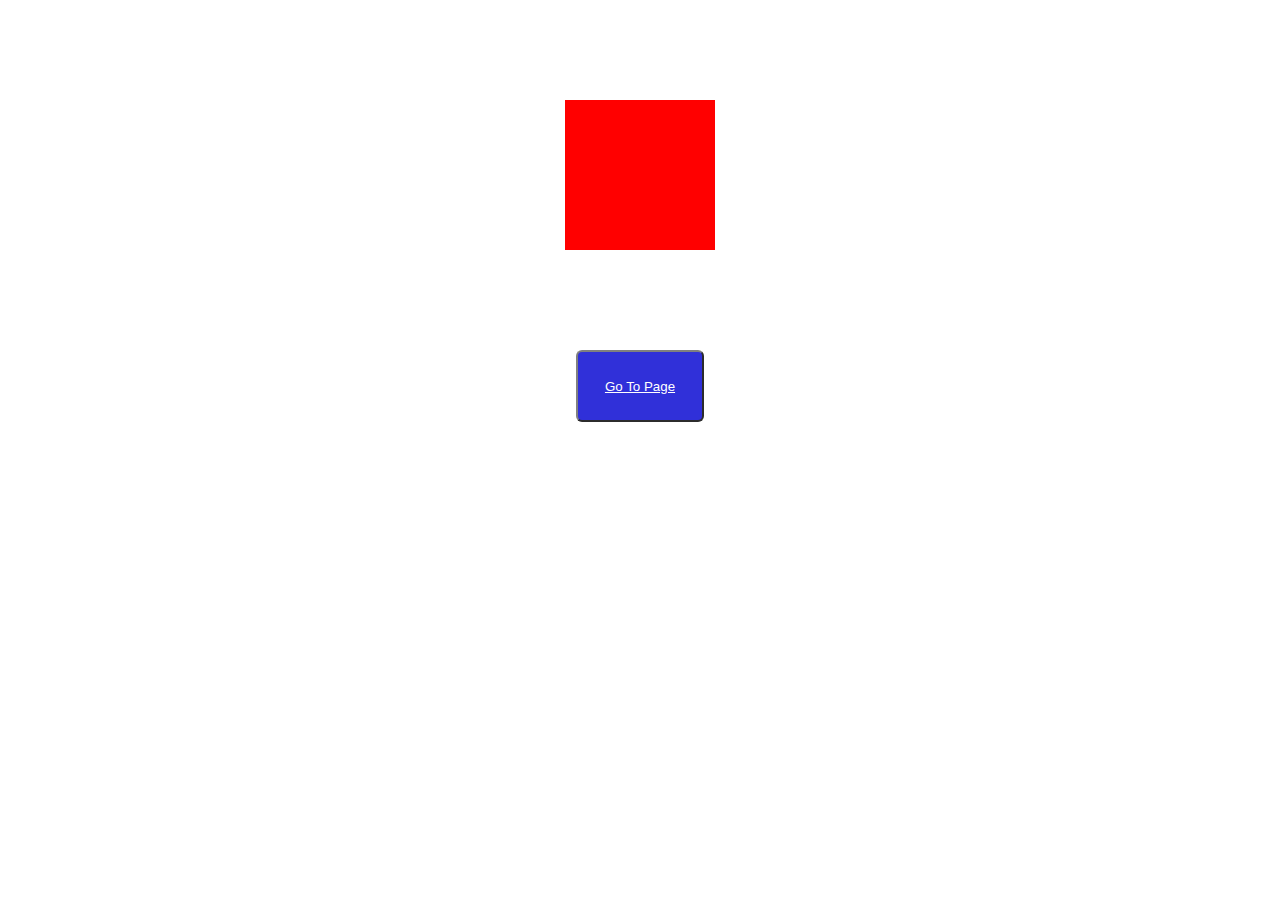
<file: index.html>
<!DOCTYPE html>
<html lang="en">
<head>
    <meta charset="UTF-8">
    <meta http-equiv="X-UA-Compatible" content="IE=edge">
    <meta name="viewport" content="width=device-width, initial-scale=1.0">
    <link rel="stylesheet" href="style.css">
    <title>Document</title>
</head>
<body>
    <div class="box"></div>
    <div align="center"><button class="btn"><a href="./landingpage.html">Go To Page</a></button></div>
</body>
</html>
</file>
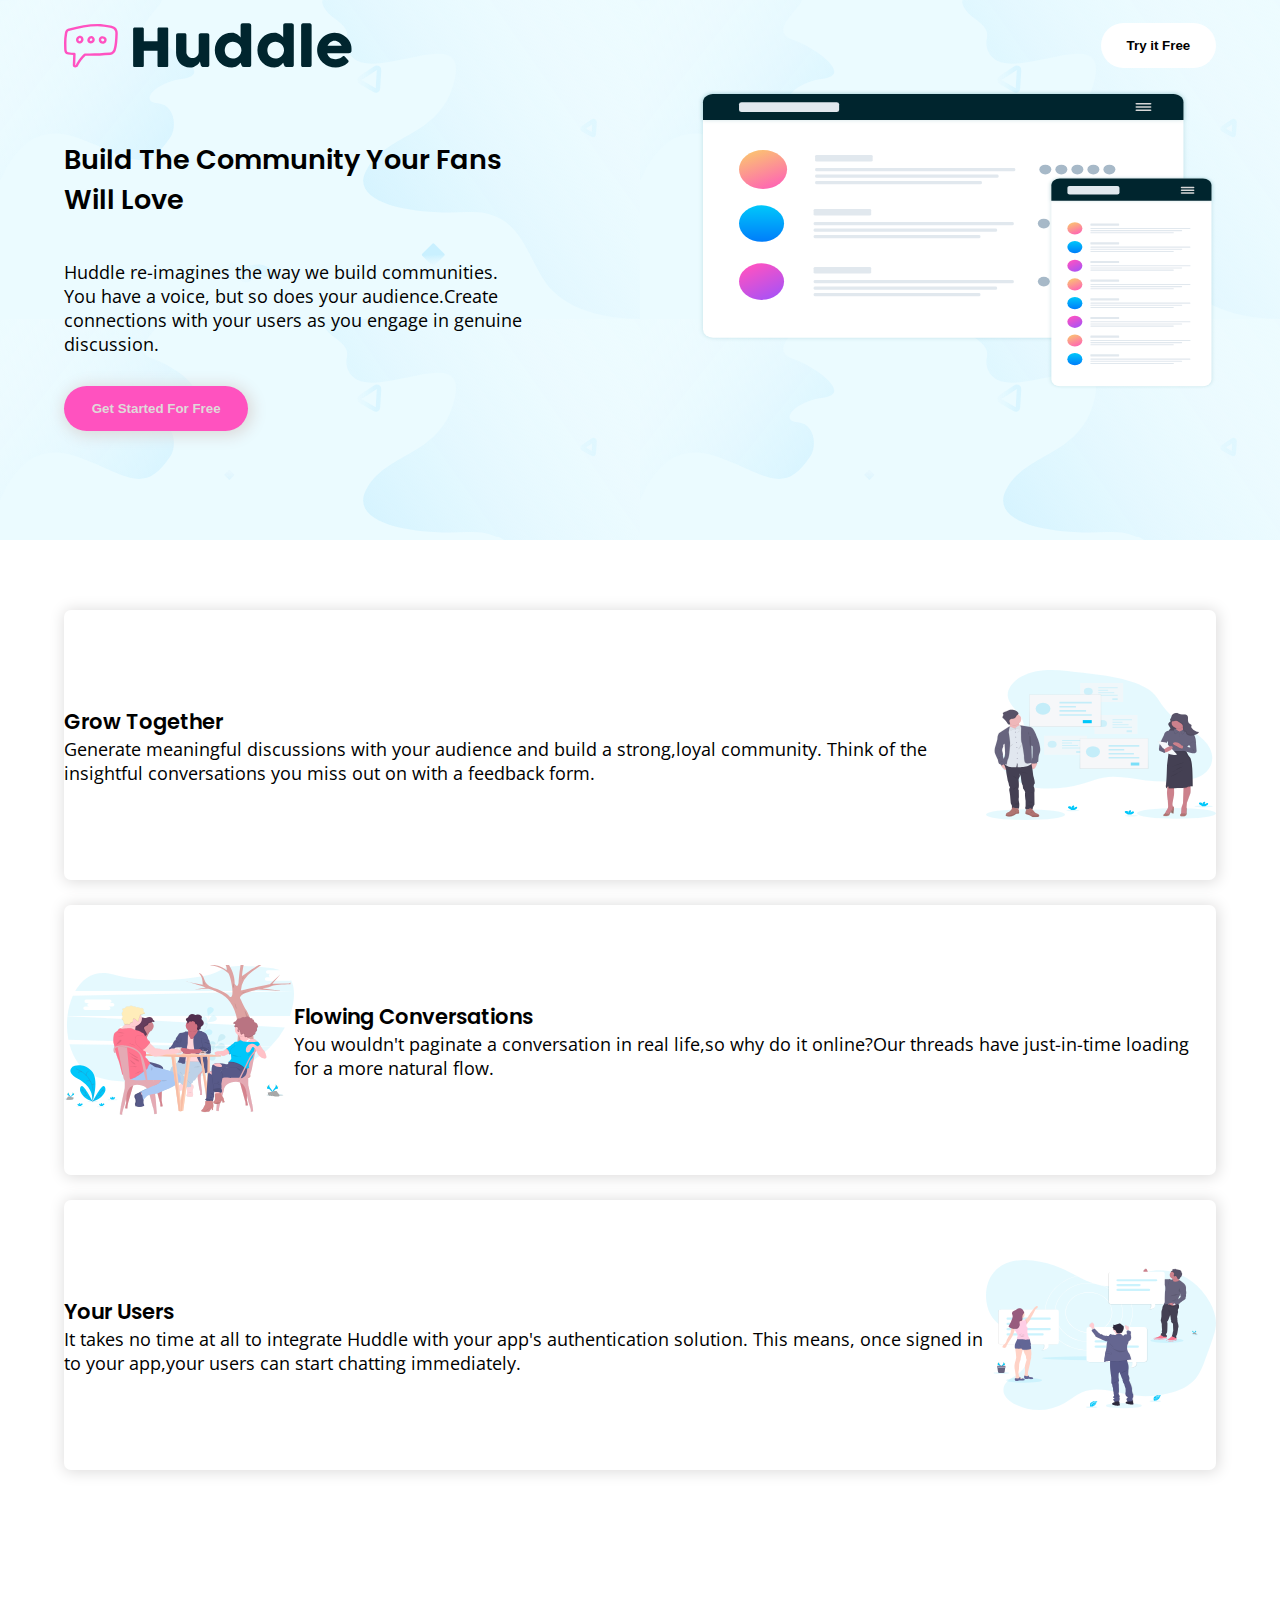
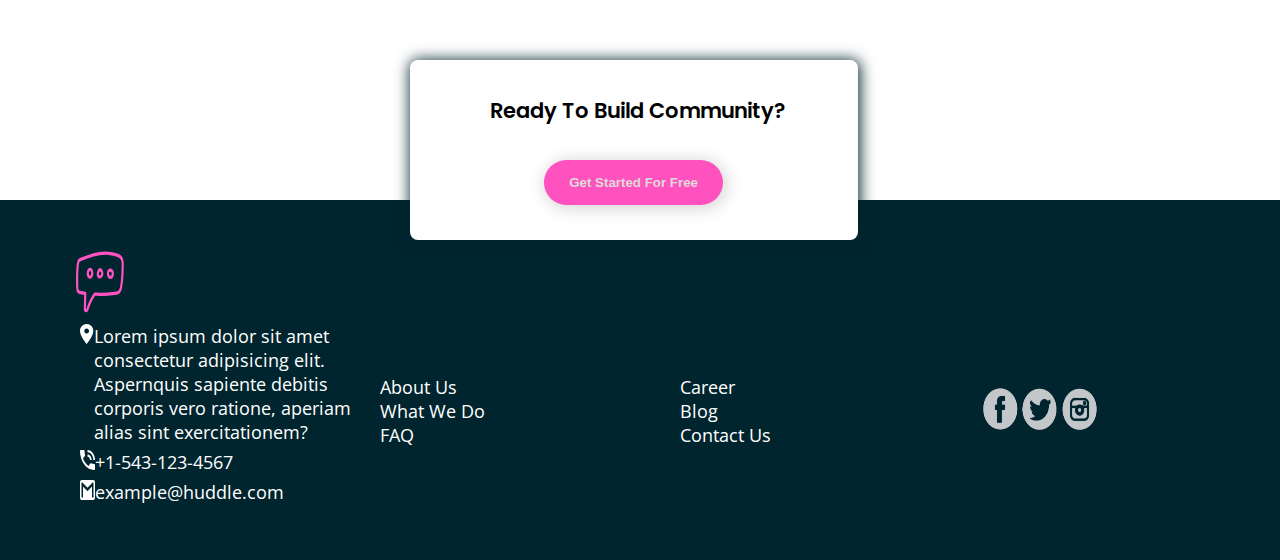
<file: landingpage.html>
<!DOCTYPE html>
<html lang="en">
<head>
    <meta charset="UTF-8">
    <meta http-equiv="X-UA-Compatible" content="IE=edge">
    <meta name="viewport" content="width=device-width, initial-scale=1.0">
    <link rel="preconnect" href="https://fonts.googleapis.com">
    <link rel="preconnect" href="https://fonts.gstatic.com" crossorigin>
    <link href="https://fonts.googleapis.com/css2?family=Open+Sans:wght@400;700&family=Poppins:wght@700&display=swap" rel="stylesheet">
    <link rel="stylesheet" href="style.css">
    <title>Document</title>
</head>
<body>
    <div class="main-container">
        <div class="hero">
            <div class="heroheader">
                <img src="./logo.svg" style="height: 5vh; width: 25%;" alt="huddle logo">
                <button class="herosidebtn"><strong>Try it Free</strong></button>
            </div>
            <div class="heromain">
                <div class="herofirst">
                    <h2>Build The Community Your Fans Will Love</h2>
                    <p class="herop">Huddle re-imagines the way we build communities. You have a voice, but so does your audience.Create connections with your users as you engage in genuine discussion.</p>
                    <button class="herobtn"><strong>Get Started For Free</strong></button>
                </div>
                <div class="herosecond">
                    <img src="./illustration-mockups.svg" style="height: 300px; width: 100%;" alt="">
                </div>
            </div>
        </div>
        <div class="seg1">
            <div class="innersegment">
                <h3>Grow Together</h3>
                <p class="opaqpg">Generate meaningful discussions with your audience and build a strong,loyal community. Think of the insightful conversations you miss out on with a feedback form.</p>
            </div>
            <img src="./illustration-grow-together.svg" class="segimg" style="height: 150px; width: 25%;" alt="">
        </div>
        <div class="innerseg">
            <img src="./illustration-flowing-conversation.svg" class="segimg" style="height: 150px; width: 25%;" alt="">
            <div class="innersegment">
                <h3>Flowing Conversations</h3>
                <p class="opaqpg">You wouldn't paginate a conversation in real life,so why do it online?Our threads have just-in-time loading for a more natural flow.</p>
            </div>
        </div>
        <div class="lastseg">
            <div class="innersegment">
                <h3>Your Users</h3>
                <p class="opaqpg">It takes no time at all to integrate Huddle with your app's authentication solution. This means, once signed in to your app,your users can start chatting immediately.</p>
            </div>
            <img src="./illustration-your-users.svg" class="segimg" style="height: 150px; width: 25%;" alt="">
        </div>
        <div class="vlseg">
            <h3 class="asideref">Ready To Build Community?</h3>
            <button class="herobtn"><strong>Get Started For Free</strong></button>
        </div>
        <div class="footer">
            <div>
                <img src="./logo.svg" class="huddleimg" alt="">
            </div>
            <div class="finalseg">
                <div class="movelft">
                    <div class="flexd">
                        <img src="./icon-location.svg" style="height: 20px; width: 5%;" alt="">
                        <p>Lorem ipsum dolor sit amet consectetur adipisicing elit. Aspernquis sapiente debitis corporis vero ratione, aperiam alias sint exercitationem?</p>
                    </div>
                    <div class="flexd">
                        <img src="./icon-phone.svg" style="height: 20px; width: 5%;" alt="">
                        <p>+1-543-123-4567</p>
                    </div>
                    <div class="flexd">
                        <img src="./icon-email.svg" style="height: 20px; width: 5%;" alt="">
                        <p>example@huddle.com</p>
                    </div>
                </div>
                <div class="footerli">
                    <ul style="list-style: none;">
                        <li>About Us</li>
                        <li>What We Do</li>
                        <li>FAQ</li>
                    </ul>
                </div>
                <div class="footerli">
                    <ul style="list-style: none;">
                        <li>Career</li>
                        <li>Blog</li>
                        <li>Contact Us</li>
                    </ul>
                </div>
                <div class="footerli">
                    <img src="./download-removebg-preview.png" style="height: 90px; width: 40%;" alt="">
                </div>
            </div>
        </div>
    </div>
</body>
</html>
</file>
<file: style.css>
body{
    font-size: 18px;
    font-family: 'Open Sans', sans-serif;
    font-weight: 400;
}
h1,h2,h3,h4,h5,h6{
    font-family: 'Poppins', sans-serif;
    font-weight: 600;
}
.box{
    background: red;
    width: 150px;
    height: 150px;
    position: relative;
    margin: 100px auto;
    animation-name: rotate;
    animation-duration: 2000ms;
    animation-iteration-count: infinite;
    animation-fill-mode: backwards;
    animation-timing-function: ease;
    animation-direction: alternate-reverse;
}

@keyframes rotate{
    from{
        transform: rotate(0deg);
        background-color: blue;
    }

    to {
        transform: rotate(360deg);
        background-color: green;
    }
}
.btn{
    height: 8vh;
    width: 10%;
    background-color: rgb(48, 48, 217);
    border-radius: 6px;
    border-color: gray;
}
.btn:hover{
    height: 10vh;
    width: 15%;
    background-color: greenyellow;
    border-radius: 6px;
    transform: scale(1.0);
}
a{
    color: white;
}
a:hover{
    color: black;
}
*{
    width: 100%;
    padding: 0%;
    margin: 0%;
}
.hero{
    height: 60vh;
    width: 90%;
    padding-left: 5%;
    padding-right: 5%;
    background-color: hsl(193, 100%, 96%);
    background-image: url(./bg-hero-desktop.svg);
    background-size: 50%;
}
.heroheader{
    height: 10vh;
    width: 100%;
    display: flex;
    align-items: center;
    justify-content: space-between;
}
.herosidebtn{
    background-color: white;
    color: black;
    height: 5vh;
    width: 10%;
    border-radius: 30px;
    border: 2px;
    cursor: pointer;
}
.herobtn{
    background-color: hsl(322, 100%, 66%);
    color: rgb(223, 217, 217);
    height: 5vh;
    width: 40%;
    border-radius: 30px;
    border: 2px;
    cursor: pointer;
    box-shadow: 2px 2px 15px 3px rgb(220, 219, 219);
}
.heromain{
    height: 90vh;
    width: 100%;
    display: flex;
    align-items: center;
    justify-content: space-between;
}
.herofirst{
    height: 90vh;
    width: 40%;
    margin-top: 100px;
}
.herop{
    margin-top: 40px;
    margin-bottom: 30px;
}
.herosecond{
    height: 90vh;
    width: 45%;
}
.seg1{
    height: 30vh;
    width: 90%;
    margin-top: 70px;
    margin-left: 5%;
    background-color: transparent;
    border-radius: 7px;
    box-shadow: 1px 1px 15px 0.01px rgb(220, 219, 219);
    display: flex;
    align-items: center;
    justify-content: space-evenly;
}
.innerseg{
    height: 30vh;
    width: 90%;
    margin-top: 25px;
    margin-left: 5%;
    background-color: transparent;
    border-radius: 7px;
    box-shadow: 1px 1px 15px 0.01px rgb(220, 219, 219);
    display: flex;
    align-items: center;
    justify-content: space-evenly;
}
.lastseg{
    height: 30vh;
    width: 90%;
    margin-top: 25px;
    margin-left: 5%;
    margin-bottom: 150px;
    background-color: transparent;
    border-radius: 7px;
    box-shadow: 1px 1px 15px 0.01px rgb(220, 219, 219);
    display: flex;
    align-items: center;
    justify-content: space-evenly;
}
.footer{
    height: 40vh;
    width: 100%;
    background-color: hsl(192, 100%, 9%);
}
.huddleimg{
    height: 7vh;
    width: 20%;
    margin-top: 50px;
    margin-left: 5.9%;
}
.vlseg{
    height: 20vh;
    width: 35%;
    background-color: white;
    border-radius: 8px;
    position: relative;
    top: 40px;
    left: 32%;
    box-shadow: 1px 1px 15px 0.01px hsl(192, 100%, 9%);
    display: flex;
    flex-direction: column;
    align-items: center;
    justify-content: space-evenly;
}
.asideref{
    margin-left: 160px;
}
.movelft{
    margin-left: 80px;
    display: flex;
    flex-direction: column;
    align-items: center;
    justify-content: space-between;
}
.finalseg{
    display: flex;
    flex-direction: row;
    align-items: center;
    justify-content: space-evenly;
    color: white;
}
.flexd{
    display: flex;
    flex-direction: row;
    margin-top: 2%;
}
@media (max-width: 375px) {
    .btn{
        width: 100px;
    }
    .hero{
        height: 100vh;
        width: 90%;
        padding-left: 5%;
        padding-right: 5%;
        margin-top: -20px;
        background-color: hsl(193, 100%, 96%);
        background-image: url(./bg-hero-mobile.svg);
        background-size: 50%;
    }
    .heromain{
        height: 90vh;
        width: 100%;
        display: flex;
        flex-direction: column;
        align-items: center;
        justify-content: space-between;
    }
    .heroheader{
        margin-top: 5%;
        height: 10vh;
        width: 100%;
        display: flex;
        align-items: center;
        justify-content: space-between;
    }
    .herofirst{
        height: 90vh;
        width: 100%;
        margin-top: 100px;
        text-align: center;
    }
    .herobtn{
        background-color: hsl(322, 100%, 66%);
        color: rgb(223, 217, 217);
        height: 5vh;
        width: 80%;
        border-radius: 30px;
        border: 2px;
        cursor: pointer;
        box-shadow: 2px 2px 15px 3px rgb(220, 219, 219);
    }
    .herosecond{
        height: 90vh;
        width: 100%;
        margin-top: -100px;
    }
    .herosidebtn{
        background-color: white;
        color: black;
        height: 5vh;
        width: 30%;
        border-radius: 30px;
        border: 2px;
        cursor: pointer;
    }
    .seg1{
        height: 50vh;
        width: 90%;
        margin-top: 70px;
        margin-left: 5%;
        background-color: transparent;
        border-radius: 15px;
        box-shadow: 1px 1px 15px 0.01px rgb(220, 219, 219);
        display: flex;
        flex-direction: column-reverse;
        align-items: center;
        justify-content: space-evenly;
    }
    .innerseg{
        height: 50vh;
        width: 90%;
        margin-top: 25px;
        margin-left: 5%;
        background-color: transparent;
        border-radius: 15px;
        box-shadow: 1px 1px 15px 0.01px rgb(220, 219, 219);
        display: flex;
        flex-direction: column;
        align-items: center;
        justify-content: space-evenly;
    }
    .lastseg{
        height: 50vh;
        width: 90%;
        margin-top: 25px;
        margin-left: 5%;
        margin-bottom: 150px;
        background-color: transparent;
        border-radius: 15px;
        box-shadow: 1px 1px 15px 0.01px rgb(220, 219, 219);
        display: flex;
        flex-direction: column-reverse;
        align-items: center;
        justify-content: space-evenly;
    }
    .innersegment{
        display: flex;
        flex-direction: column;
        align-items: center;
        justify-content: center;
        text-align: center;
    }
    .opaqpg{
        opacity: 0.4;
    }
    .segimg{
        transform: scaleX(2.8);
    }
    .vlseg{
        height: 20vh;
        width: 90%;
        background-color: white;
        border-radius: 15px;
        position: relative;
        top: 40px;
        left: 5%;
        box-shadow: 1px 1px 15px 0.01px hsl(192, 100%, 9%);
        display: flex;
        flex-direction: column;
        align-items: center;
        justify-content: space-evenly;
    }
    .asideref{
        margin-left: 20px;
    }
    .footer{
        height: 58vh;
        width: 100%;
        background-color: hsl(192, 100%, 9%);
    }
    .huddleimg{
        height: 7vh;
        width: 50%;
        margin-top: 50px;
        margin-left: 5.9%;
    }
    .vlseg{
        height: 15vh;
        width: 67%;
        background-color: white;
        border-radius: 8px;
        position: relative;
        top: 40px;
        left: 12%;
        box-shadow: 1px 1px 15px 0.01px hsl(192, 100%, 9%);
        display: flex;
        flex-direction: column;
        align-items: center;
        justify-content: space-evenly;
    }
    .asideref{
        margin-left: 80px;
    }
    .movelft{
        margin-left: 54px;
        display: flex;
        flex-direction: column;
        align-items: center;
        justify-content: space-between;
    }
    .finalseg{
        display: flex;
        flex-direction: column;
        align-items: center;
        justify-content: space-evenly;
        color: white;
    }
    .flexd{
        display: flex;
        flex-direction: row;
        margin-top: 2%;
    }
    .footerli{
        margin-left: 15%;
    }
}
</file>
